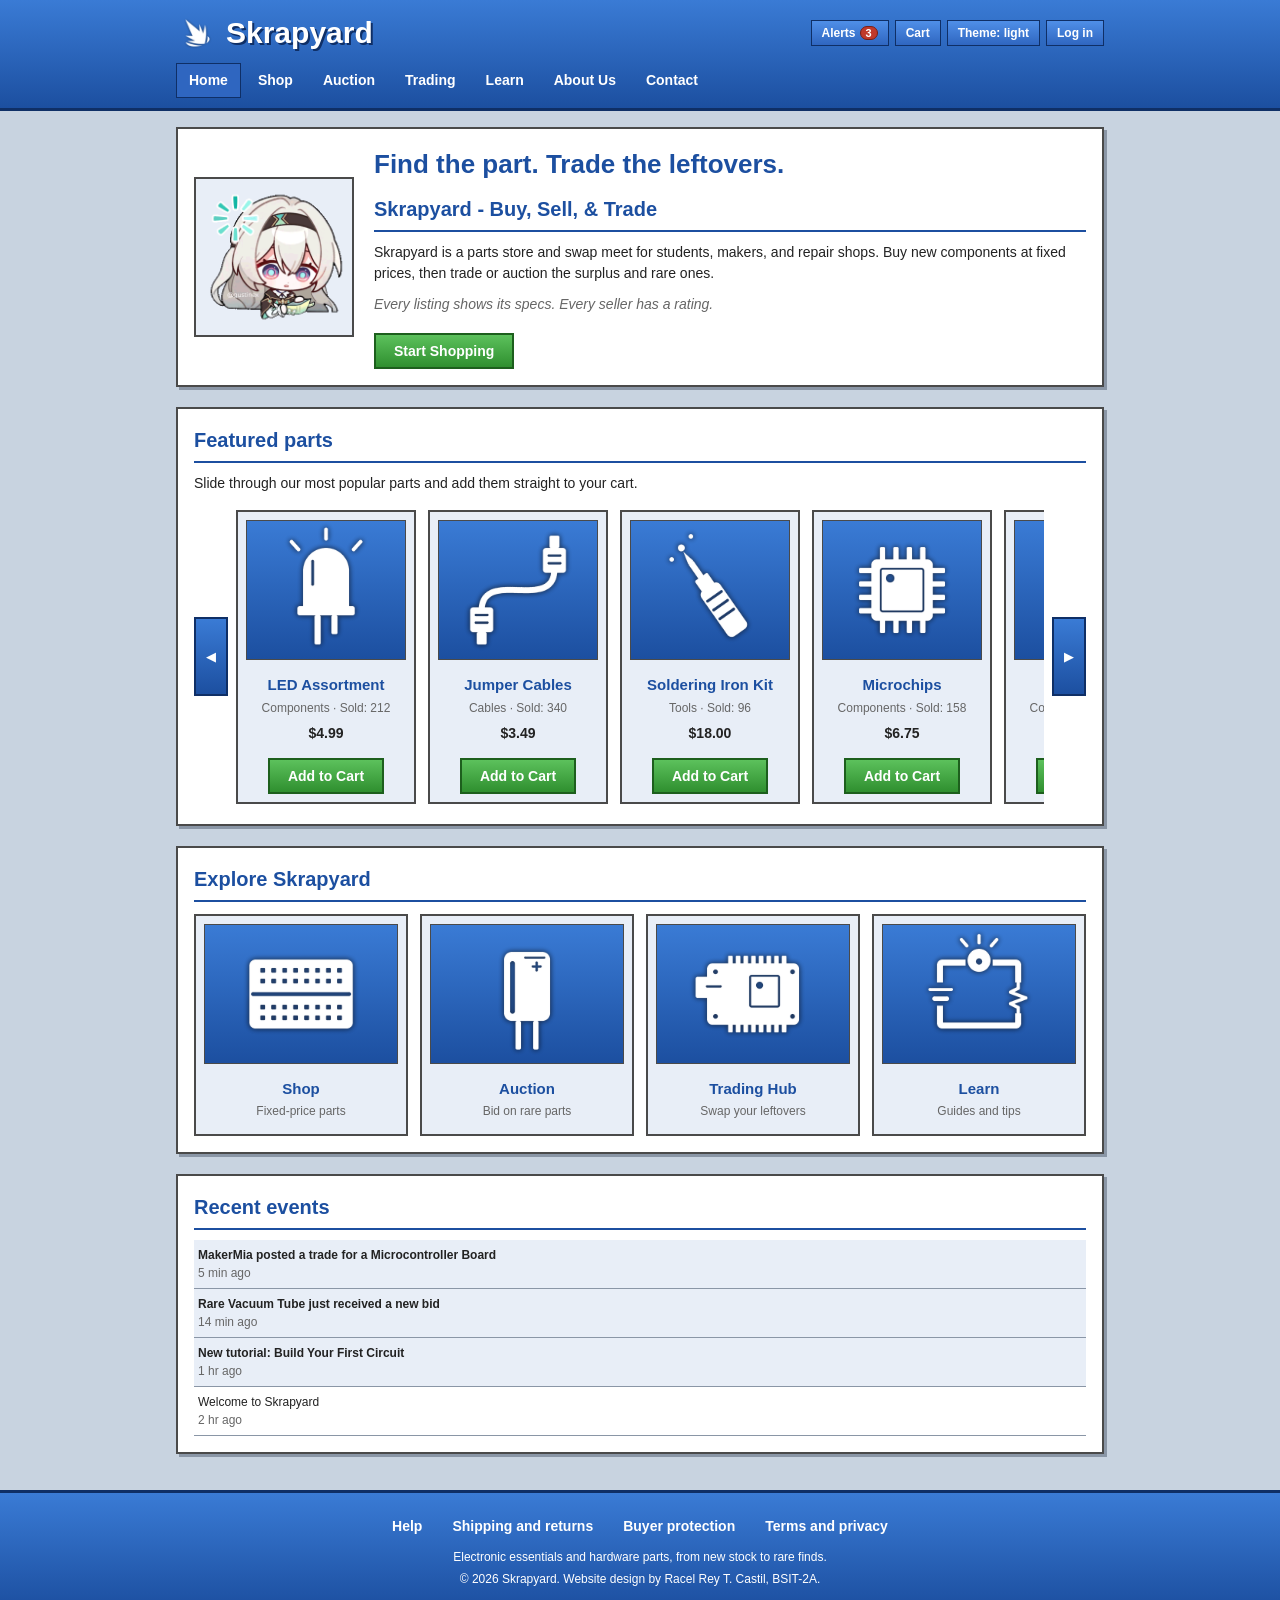
<file: index.html>
<!doctype html>
<html lang="en">
  <head>
    <meta charset="UTF-8" />
    <meta name="viewport" content="width=device-width, initial-scale=1" />
    <title>Home | Skrapyard</title>
    <link rel="icon" href="images/icon.webp" />
    <link rel="stylesheet" href="css/styles.css" />
    <script>document.documentElement.dataset.theme = localStorage.getItem('theme') || 'light';</script>
  </head>

  <body>
    <header>
      <div class="bar">
        <a class="brand" href="index.html">
          <img src="images/icon.webp" alt="Skrapyard logo" />
          <span>Skrapyard</span>
        </a>
        <div class="tools">
          <div class="bell-wrap">
            <button class="tool" id="bell" type="button">Alerts<span class="badge" id="bell-count" hidden>0</span></button>
            <div class="dropdown" id="events-box" hidden>
              <h3>Recent events</h3>
              <ul class="events" id="bell-list"></ul>
            </div>
          </div>
          <a class="tool" href="cart.html">Cart<span class="badge" id="cart-count" hidden>0</span></a>
          <button class="tool" id="theme-btn" type="button">Theme</button>
          <a class="tool" id="auth-link" href="login.html">Log in</a>
        </div>
        <nav>
          <a href="index.html" class="current">Home</a>
          <a href="shop.html">Shop</a>
          <a href="auction.html">Auction</a>
          <a href="trading.html">Trading</a>
          <a href="learn.html">Learn</a>
          <a href="about.html">About Us</a>
          <a href="contact.html">Contact</a>
        </nav>
      </div>
    </header>

    <main>
      <section class="panel hero">
        <img src="images/ffsticker2.gif" alt="Skrapyard mascot" />
        <div>
          <h1>Find the part. Trade the leftovers.</h1>
          <h2>Skrapyard - Buy, Sell, &amp; Trade</h2>
          <p>Skrapyard is a parts store and swap meet for students, makers, and repair shops. Buy new components at fixed prices, then trade or auction the surplus and rare ones.</p>
          <p class="note">Every listing shows its specs. Every seller has a rating.</p>
          <a class="button" href="shop.html">Start Shopping</a>
        </div>
      </section>

      <section class="panel">
        <h2>Featured parts</h2>
        <p>Slide through our most popular parts and add them straight to your cart.</p>
        <div class="slider">
          <button class="arrow" id="prev" type="button">&#9664;</button>
          <div class="track" id="track"></div>
          <button class="arrow" id="next" type="button">&#9654;</button>
        </div>
      </section>

      <section class="panel">
        <h2>Explore Skrapyard</h2>
        <div class="grid">
          <a class="item" href="shop.html">
            <img src="images/catalog-6.png" alt="Shop" />
            <h3>Shop</h3>
            <p class="small">Fixed-price parts</p>
          </a>
          <a class="item" href="auction.html">
            <img src="images/auction-1.png" alt="Auction" />
            <h3>Auction</h3>
            <p class="small">Bid on rare parts</p>
          </a>
          <a class="item" href="trading.html">
            <img src="images/trading-1.png" alt="Trading Hub" />
            <h3>Trading Hub</h3>
            <p class="small">Swap your leftovers</p>
          </a>
          <a class="item" href="learn.html">
            <img src="images/learn-1.png" alt="Learn" />
            <h3>Learn</h3>
            <p class="small">Guides and tips</p>
          </a>
        </div>
      </section>

      <section class="panel">
        <h2>Recent events</h2>
        <ul class="events" id="home-events"></ul>
      </section>
    </main>

    <footer>
      <nav>
        <a href="contact.html">Help</a>
        <a href="contact.html">Shipping and returns</a>
        <a href="contact.html">Buyer protection</a>
        <a href="about.html">Terms and privacy</a>
      </nav>
      <p>Electronic essentials and hardware parts, from new stock to rare finds.</p>
      <p>&copy; 2026 Skrapyard. Website design by Racel Rey T. Castil, BSIT-2A.</p>
    </footer>

    <script src="js/data.js"></script>
    <script src="js/main.js"></script>
    <script src="js/home.js"></script>
  </body>
</html>
</file>
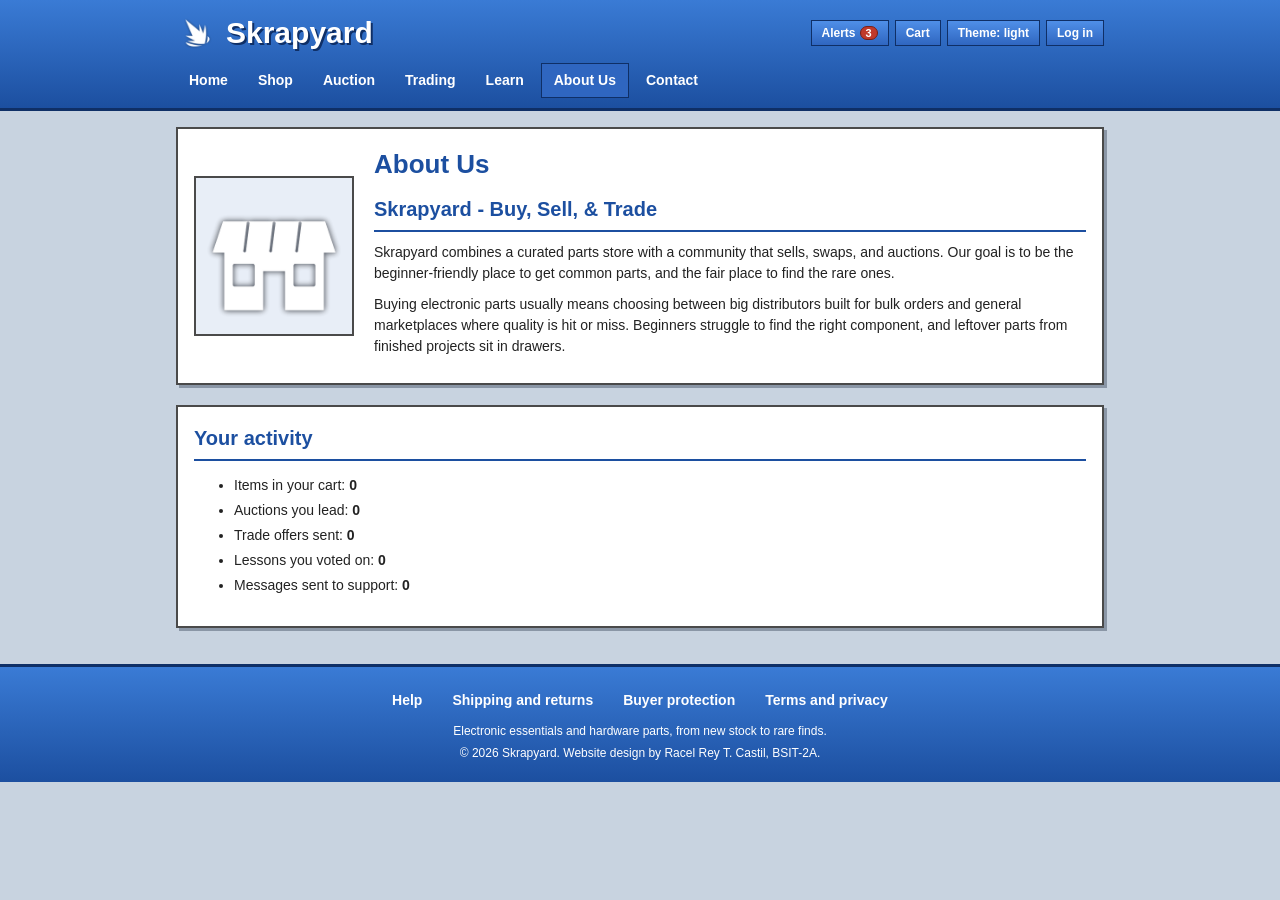
<file: about.html>
<!doctype html>
<html lang="en">
  <head>
    <meta charset="UTF-8" />
    <meta name="viewport" content="width=device-width, initial-scale=1" />
    <title>About Us | Skrapyard</title>
    <link rel="icon" href="images/icon.webp" />
    <link rel="stylesheet" href="css/styles.css" />
    <script>document.documentElement.dataset.theme = localStorage.getItem('theme') || 'light';</script>
  </head>

  <body>
    <header>
      <div class="bar">
        <a class="brand" href="index.html">
          <img src="images/icon.webp" alt="Skrapyard logo" />
          <span>Skrapyard</span>
        </a>
        <div class="tools">
          <div class="bell-wrap">
            <button class="tool" id="bell" type="button">Alerts<span class="badge" id="bell-count" hidden>0</span></button>
            <div class="dropdown" id="events-box" hidden>
              <h3>Recent events</h3>
              <ul class="events" id="bell-list"></ul>
            </div>
          </div>
          <a class="tool" href="cart.html">Cart<span class="badge" id="cart-count" hidden>0</span></a>
          <button class="tool" id="theme-btn" type="button">Theme</button>
          <a class="tool" id="auth-link" href="login.html">Log in</a>
        </div>
        <nav>
          <a href="index.html">Home</a>
          <a href="shop.html">Shop</a>
          <a href="auction.html">Auction</a>
          <a href="trading.html">Trading</a>
          <a href="learn.html">Learn</a>
          <a href="about.html" class="current">About Us</a>
          <a href="contact.html">Contact</a>
        </nav>
      </div>
    </header>

    <main>
      <section class="panel hero">
        <img src="images/about-1.png" alt="Skrapyard store" />
        <div>
          <h1>About Us</h1>
          <h2>Skrapyard - Buy, Sell, &amp; Trade</h2>
          <p>Skrapyard combines a curated parts store with a community that sells, swaps, and auctions. Our goal is to be the beginner-friendly place to get common parts, and the fair place to find the rare ones.</p>
          <p>Buying electronic parts usually means choosing between big distributors built for bulk orders and general marketplaces where quality is hit or miss. Beginners struggle to find the right component, and leftover parts from finished projects sit in drawers.</p>
        </div>
      </section>

      <section class="panel">
        <h2>Your activity</h2>
        <ul id="stats"></ul>
      </section>
    </main>

    <footer>
      <nav>
        <a href="contact.html">Help</a>
        <a href="contact.html">Shipping and returns</a>
        <a href="contact.html">Buyer protection</a>
        <a href="about.html">Terms and privacy</a>
      </nav>
      <p>Electronic essentials and hardware parts, from new stock to rare finds.</p>
      <p>&copy; 2026 Skrapyard. Website design by Racel Rey T. Castil, BSIT-2A.</p>
    </footer>

    <script src="js/data.js"></script>
    <script src="js/main.js"></script>
    <script src="js/about.js"></script>
  </body>
</html>
</file>
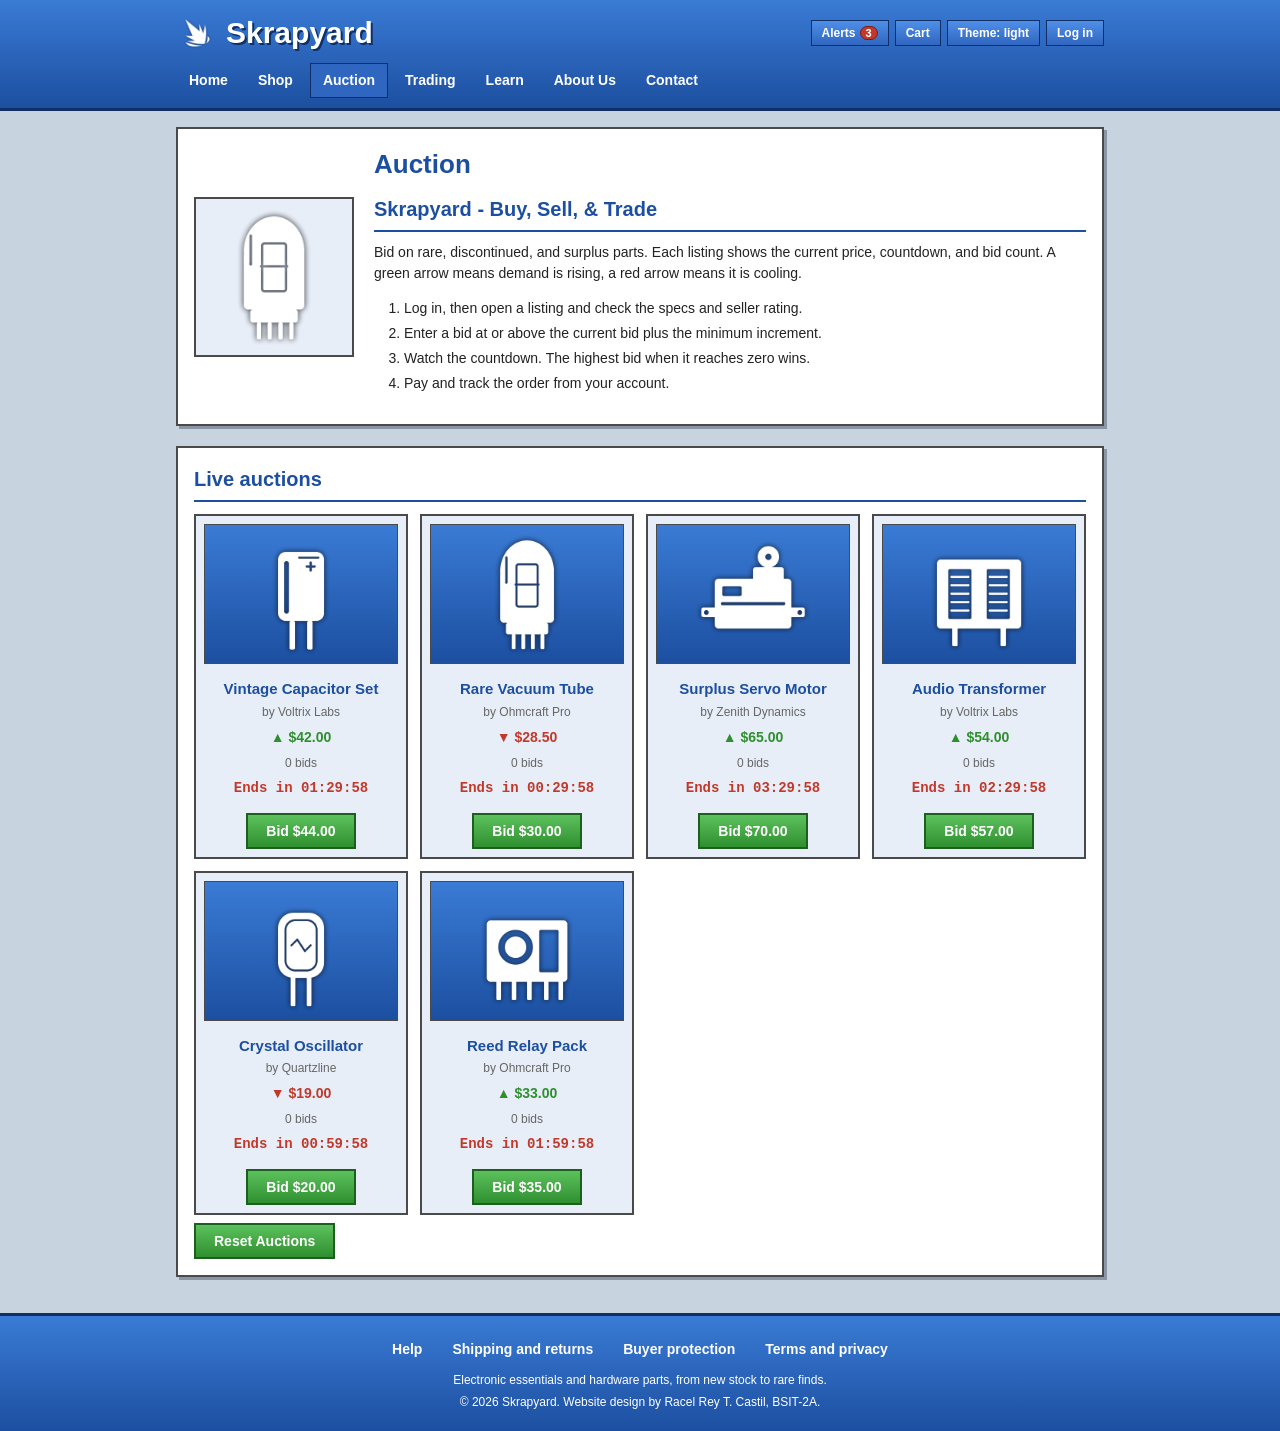
<file: auction.html>
<!doctype html>
<html lang="en">
  <head>
    <meta charset="UTF-8" />
    <meta name="viewport" content="width=device-width, initial-scale=1" />
    <title>Auction | Skrapyard</title>
    <link rel="icon" href="images/icon.webp" />
    <link rel="stylesheet" href="css/styles.css" />
    <script>document.documentElement.dataset.theme = localStorage.getItem('theme') || 'light';</script>
  </head>

  <body>
    <header>
      <div class="bar">
        <a class="brand" href="index.html">
          <img src="images/icon.webp" alt="Skrapyard logo" />
          <span>Skrapyard</span>
        </a>
        <div class="tools">
          <div class="bell-wrap">
            <button class="tool" id="bell" type="button">Alerts<span class="badge" id="bell-count" hidden>0</span></button>
            <div class="dropdown" id="events-box" hidden>
              <h3>Recent events</h3>
              <ul class="events" id="bell-list"></ul>
            </div>
          </div>
          <a class="tool" href="cart.html">Cart<span class="badge" id="cart-count" hidden>0</span></a>
          <button class="tool" id="theme-btn" type="button">Theme</button>
          <a class="tool" id="auth-link" href="login.html">Log in</a>
        </div>
        <nav>
          <a href="index.html">Home</a>
          <a href="shop.html">Shop</a>
          <a href="auction.html" class="current">Auction</a>
          <a href="trading.html">Trading</a>
          <a href="learn.html">Learn</a>
          <a href="about.html">About Us</a>
          <a href="contact.html">Contact</a>
        </nav>
      </div>
    </header>

    <main>
      <section class="panel hero">
        <img src="images/auction-2.png" alt="Vacuum tube" />
        <div>
          <h1>Auction</h1>
          <h2>Skrapyard - Buy, Sell, &amp; Trade</h2>
          <p>Bid on rare, discontinued, and surplus parts. Each listing shows the current price, countdown, and bid count. A green arrow means demand is rising, a red arrow means it is cooling.</p>
          <ol>
            <li>Log in, then open a listing and check the specs and seller rating.</li>
            <li>Enter a bid at or above the current bid plus the minimum increment.</li>
            <li>Watch the countdown. The highest bid when it reaches zero wins.</li>
            <li>Pay and track the order from your account.</li>
          </ol>
        </div>
      </section>

      <section class="panel">
        <h2>Live auctions</h2>
        <div class="grid" id="auction-grid"></div>
        <button class="button" id="reset" type="button">Reset Auctions</button>
      </section>
    </main>

    <footer>
      <nav>
        <a href="contact.html">Help</a>
        <a href="contact.html">Shipping and returns</a>
        <a href="contact.html">Buyer protection</a>
        <a href="about.html">Terms and privacy</a>
      </nav>
      <p>Electronic essentials and hardware parts, from new stock to rare finds.</p>
      <p>&copy; 2026 Skrapyard. Website design by Racel Rey T. Castil, BSIT-2A.</p>
    </footer>

    <script src="js/data.js"></script>
    <script src="js/main.js"></script>
    <script src="js/auction.js"></script>
  </body>
</html>
</file>
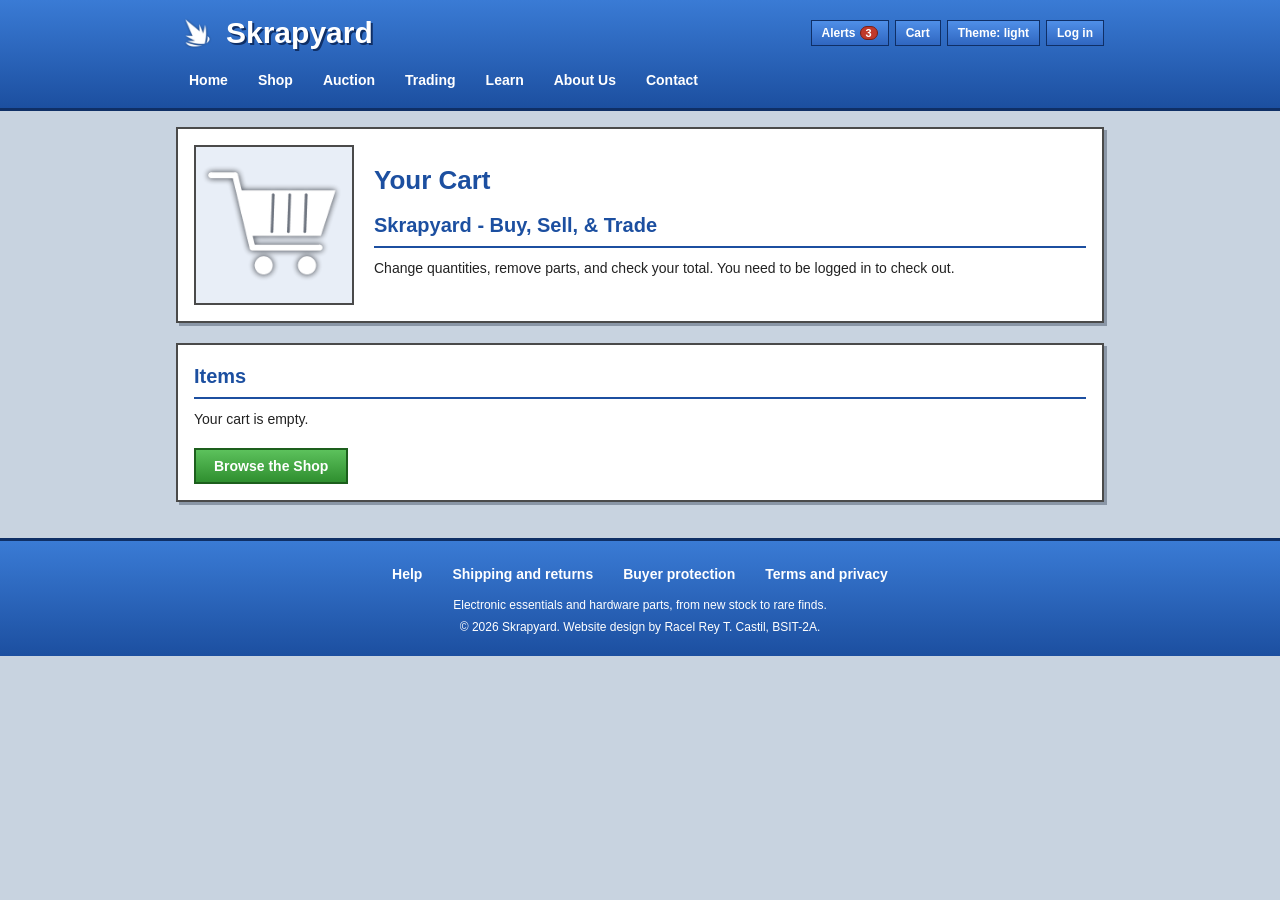
<file: cart.html>
<!doctype html>
<html lang="en">
  <head>
    <meta charset="UTF-8" />
    <meta name="viewport" content="width=device-width, initial-scale=1" />
    <title>Cart | Skrapyard</title>
    <link rel="icon" href="images/icon.webp" />
    <link rel="stylesheet" href="css/styles.css" />
    <script>document.documentElement.dataset.theme = localStorage.getItem('theme') || 'light';</script>
  </head>

  <body>
    <header>
      <div class="bar">
        <a class="brand" href="index.html">
          <img src="images/icon.webp" alt="Skrapyard logo" />
          <span>Skrapyard</span>
        </a>
        <div class="tools">
          <div class="bell-wrap">
            <button class="tool" id="bell" type="button">Alerts<span class="badge" id="bell-count" hidden>0</span></button>
            <div class="dropdown" id="events-box" hidden>
              <h3>Recent events</h3>
              <ul class="events" id="bell-list"></ul>
            </div>
          </div>
          <a class="tool" href="cart.html">Cart<span class="badge" id="cart-count" hidden>0</span></a>
          <button class="tool" id="theme-btn" type="button">Theme</button>
          <a class="tool" id="auth-link" href="login.html">Log in</a>
        </div>
        <nav>
          <a href="index.html">Home</a>
          <a href="shop.html">Shop</a>
          <a href="auction.html">Auction</a>
          <a href="trading.html">Trading</a>
          <a href="learn.html">Learn</a>
          <a href="about.html">About Us</a>
          <a href="contact.html">Contact</a>
        </nav>
      </div>
    </header>

    <main>
      <section class="panel hero">
        <img src="images/cart-1.png" alt="Shopping cart" />
        <div>
          <h1>Your Cart</h1>
          <h2>Skrapyard - Buy, Sell, &amp; Trade</h2>
          <p>Change quantities, remove parts, and check your total. You need to be logged in to check out.</p>
        </div>
      </section>

      <section class="panel" id="order-done" hidden>
        <h2>Order placed</h2>
        <p>Thank you! Your order <strong id="order-ref"></strong> for <strong id="order-total"></strong> is on its way.</p>
      </section>

      <section class="panel">
        <h2>Items</h2>
        <div id="cart-box"></div>
      </section>
    </main>

    <footer>
      <nav>
        <a href="contact.html">Help</a>
        <a href="contact.html">Shipping and returns</a>
        <a href="contact.html">Buyer protection</a>
        <a href="about.html">Terms and privacy</a>
      </nav>
      <p>Electronic essentials and hardware parts, from new stock to rare finds.</p>
      <p>&copy; 2026 Skrapyard. Website design by Racel Rey T. Castil, BSIT-2A.</p>
    </footer>

    <script src="js/data.js"></script>
    <script src="js/main.js"></script>
    <script src="js/cart.js"></script>
  </body>
</html>
</file>
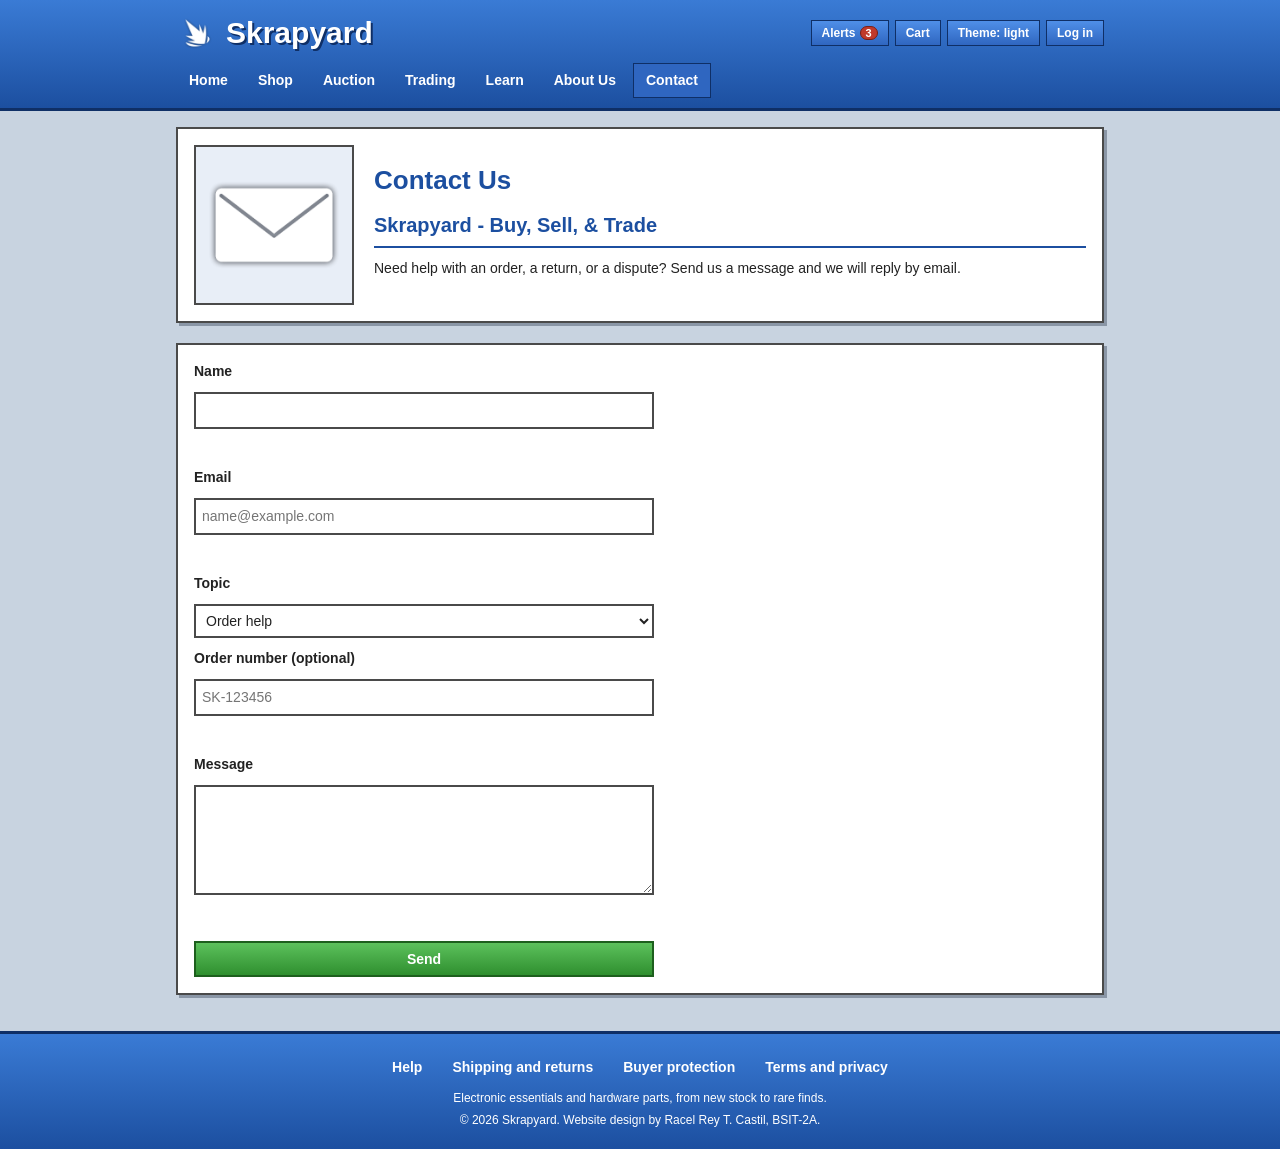
<file: contact.html>
<!doctype html>
<html lang="en">
  <head>
    <meta charset="UTF-8" />
    <meta name="viewport" content="width=device-width, initial-scale=1" />
    <title>Contact | Skrapyard</title>
    <link rel="icon" href="images/icon.webp" />
    <link rel="stylesheet" href="css/styles.css" />
    <script>document.documentElement.dataset.theme = localStorage.getItem('theme') || 'light';</script>
  </head>

  <body>
    <header>
      <div class="bar">
        <a class="brand" href="index.html">
          <img src="images/icon.webp" alt="Skrapyard logo" />
          <span>Skrapyard</span>
        </a>
        <div class="tools">
          <div class="bell-wrap">
            <button class="tool" id="bell" type="button">Alerts<span class="badge" id="bell-count" hidden>0</span></button>
            <div class="dropdown" id="events-box" hidden>
              <h3>Recent events</h3>
              <ul class="events" id="bell-list"></ul>
            </div>
          </div>
          <a class="tool" href="cart.html">Cart<span class="badge" id="cart-count" hidden>0</span></a>
          <button class="tool" id="theme-btn" type="button">Theme</button>
          <a class="tool" id="auth-link" href="login.html">Log in</a>
        </div>
        <nav>
          <a href="index.html">Home</a>
          <a href="shop.html">Shop</a>
          <a href="auction.html">Auction</a>
          <a href="trading.html">Trading</a>
          <a href="learn.html">Learn</a>
          <a href="about.html">About Us</a>
          <a href="contact.html" class="current">Contact</a>
        </nav>
      </div>
    </header>

    <main>
      <section class="panel hero">
        <img src="images/contact-1.png" alt="Envelope" />
        <div>
          <h1>Contact Us</h1>
          <h2>Skrapyard - Buy, Sell, &amp; Trade</h2>
          <p>Need help with an order, a return, or a dispute? Send us a message and we will reply by email.</p>
        </div>
      </section>

      <section class="panel" id="sent-msg" hidden>
        <h2>Message sent</h2>
        <p>Thanks! Your reference number is <strong id="sent-ref"></strong>. We will reply by email.</p>
      </section>

      <section class="panel">
        <form class="stack" id="contact-form" novalidate>
          <label for="c-name">Name</label>
          <input id="c-name" type="text" />
          <p class="error" id="c-name-err"></p>
          <label for="c-email">Email</label>
          <input id="c-email" type="email" placeholder="name@example.com" />
          <p class="error" id="c-email-err"></p>
          <label for="c-topic">Topic</label>
          <select id="c-topic">
            <option>Order help</option>
            <option>Returns</option>
            <option>Dispute with a seller</option>
            <option>Something else</option>
          </select>
          <label for="c-order">Order number (optional)</label>
          <input id="c-order" type="text" placeholder="SK-123456" />
          <p class="error" id="c-order-err"></p>
          <label for="c-message">Message</label>
          <textarea id="c-message"></textarea>
          <p class="error" id="c-message-err"></p>
          <button class="button" type="submit">Send</button>
        </form>
      </section>

      <section class="panel" id="sent-panel" hidden>
        <h2>Your recent messages</h2>
        <ul class="events" id="sent-list"></ul>
        <button class="button" id="clear-msgs" type="button">Clear History</button>
      </section>
    </main>

    <footer>
      <nav>
        <a href="contact.html">Help</a>
        <a href="contact.html">Shipping and returns</a>
        <a href="contact.html">Buyer protection</a>
        <a href="about.html">Terms and privacy</a>
      </nav>
      <p>Electronic essentials and hardware parts, from new stock to rare finds.</p>
      <p>&copy; 2026 Skrapyard. Website design by Racel Rey T. Castil, BSIT-2A.</p>
    </footer>

    <script src="js/data.js"></script>
    <script src="js/main.js"></script>
    <script src="js/contact.js"></script>
  </body>
</html>
</file>
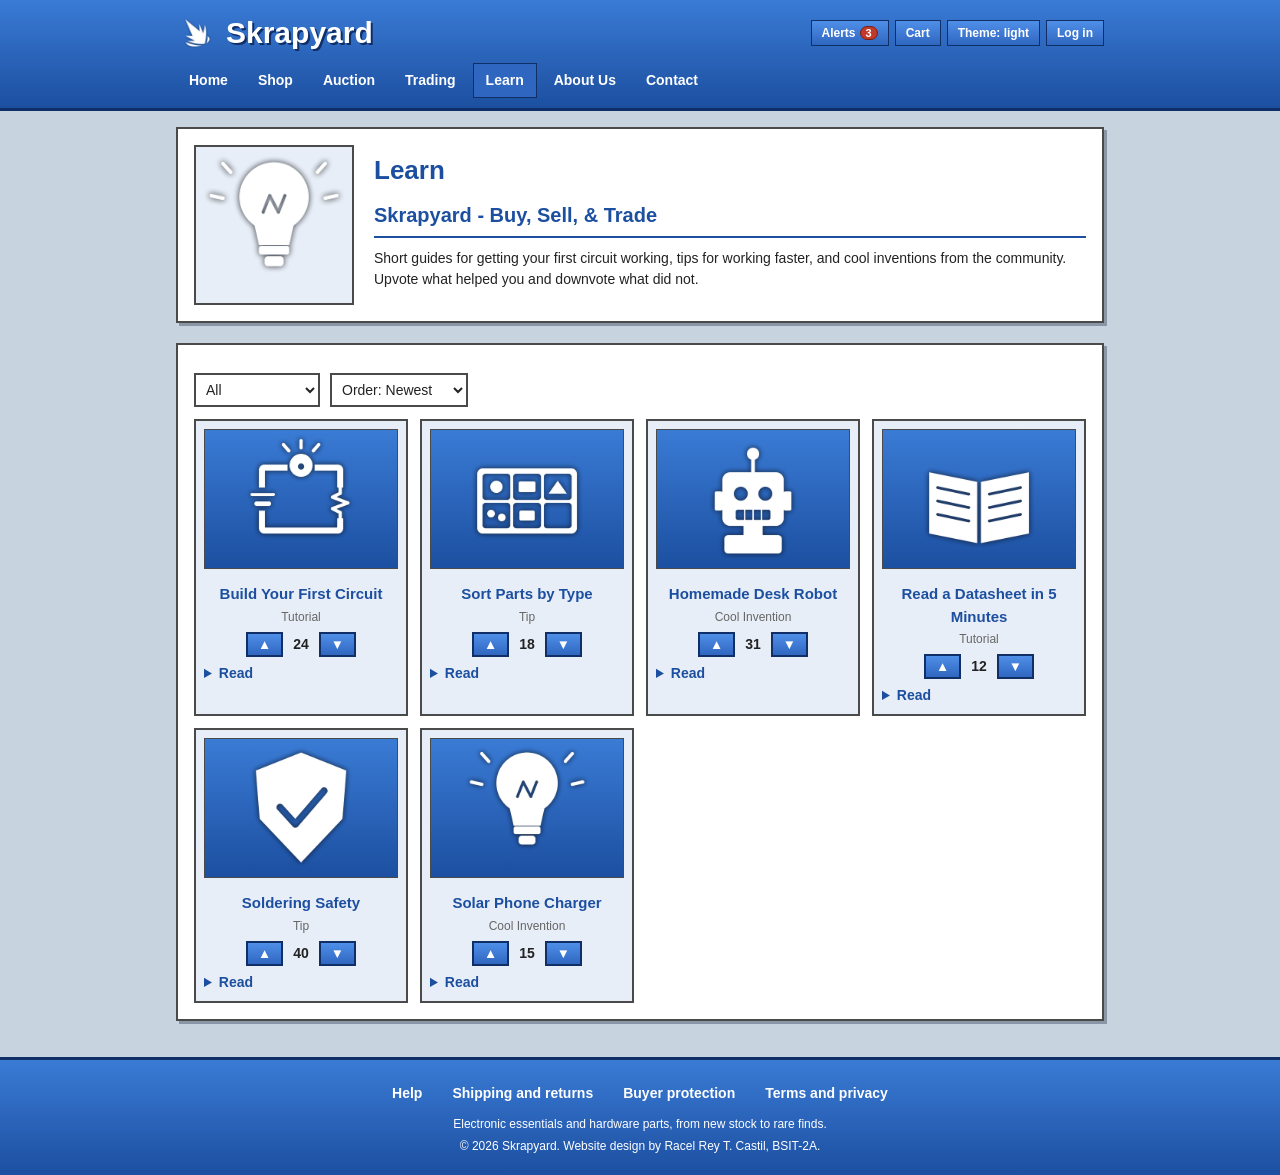
<file: learn.html>
<!doctype html>
<html lang="en">
  <head>
    <meta charset="UTF-8" />
    <meta name="viewport" content="width=device-width, initial-scale=1" />
    <title>Learn | Skrapyard</title>
    <link rel="icon" href="images/icon.webp" />
    <link rel="stylesheet" href="css/styles.css" />
    <script>document.documentElement.dataset.theme = localStorage.getItem('theme') || 'light';</script>
  </head>

  <body>
    <header>
      <div class="bar">
        <a class="brand" href="index.html">
          <img src="images/icon.webp" alt="Skrapyard logo" />
          <span>Skrapyard</span>
        </a>
        <div class="tools">
          <div class="bell-wrap">
            <button class="tool" id="bell" type="button">Alerts<span class="badge" id="bell-count" hidden>0</span></button>
            <div class="dropdown" id="events-box" hidden>
              <h3>Recent events</h3>
              <ul class="events" id="bell-list"></ul>
            </div>
          </div>
          <a class="tool" href="cart.html">Cart<span class="badge" id="cart-count" hidden>0</span></a>
          <button class="tool" id="theme-btn" type="button">Theme</button>
          <a class="tool" id="auth-link" href="login.html">Log in</a>
        </div>
        <nav>
          <a href="index.html">Home</a>
          <a href="shop.html">Shop</a>
          <a href="auction.html">Auction</a>
          <a href="trading.html">Trading</a>
          <a href="learn.html" class="current">Learn</a>
          <a href="about.html">About Us</a>
          <a href="contact.html">Contact</a>
        </nav>
      </div>
    </header>

    <main>
      <section class="panel hero">
        <img src="images/learn-6.png" alt="Light bulb" />
        <div>
          <h1>Learn</h1>
          <h2>Skrapyard - Buy, Sell, &amp; Trade</h2>
          <p>Short guides for getting your first circuit working, tips for working faster, and cool inventions from the community. Upvote what helped you and downvote what did not.</p>
        </div>
      </section>

      <section class="panel">
        <div class="filters">
          <select id="kind"></select>
          <select id="order">
            <option value="default">Order: Newest</option>
            <option value="top">Order: Top rated</option>
          </select>
        </div>
        <div class="grid" id="lesson-grid"></div>
      </section>
    </main>

    <footer>
      <nav>
        <a href="contact.html">Help</a>
        <a href="contact.html">Shipping and returns</a>
        <a href="contact.html">Buyer protection</a>
        <a href="about.html">Terms and privacy</a>
      </nav>
      <p>Electronic essentials and hardware parts, from new stock to rare finds.</p>
      <p>&copy; 2026 Skrapyard. Website design by Racel Rey T. Castil, BSIT-2A.</p>
    </footer>

    <script src="js/data.js"></script>
    <script src="js/main.js"></script>
    <script src="js/learn.js"></script>
  </body>
</html>
</file>
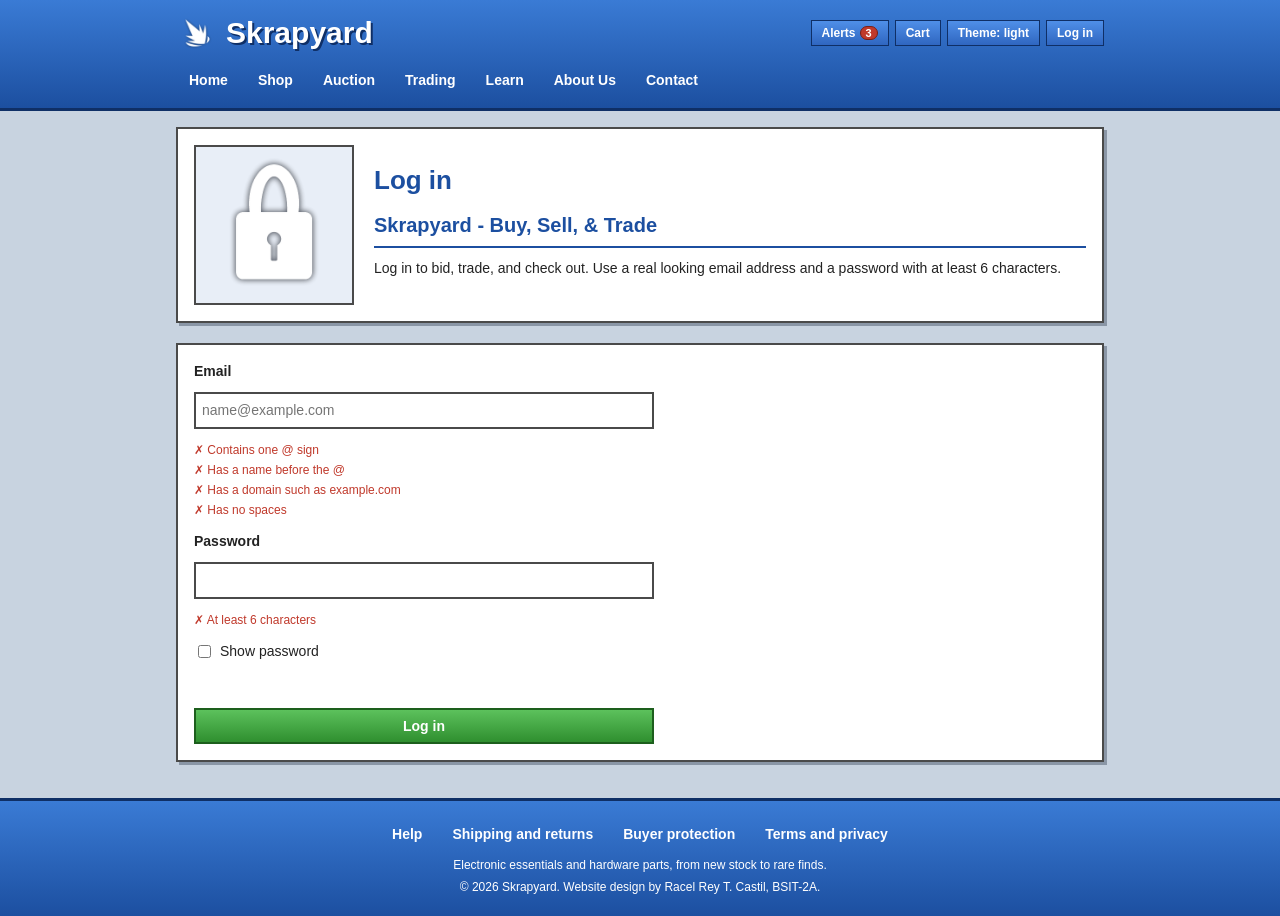
<file: login.html>
<!doctype html>
<html lang="en">
  <head>
    <meta charset="UTF-8" />
    <meta name="viewport" content="width=device-width, initial-scale=1" />
    <title>Log in | Skrapyard</title>
    <link rel="icon" href="images/icon.webp" />
    <link rel="stylesheet" href="css/styles.css" />
    <script>document.documentElement.dataset.theme = localStorage.getItem('theme') || 'light';</script>
  </head>

  <body>
    <header>
      <div class="bar">
        <a class="brand" href="index.html">
          <img src="images/icon.webp" alt="Skrapyard logo" />
          <span>Skrapyard</span>
        </a>
        <div class="tools">
          <div class="bell-wrap">
            <button class="tool" id="bell" type="button">Alerts<span class="badge" id="bell-count" hidden>0</span></button>
            <div class="dropdown" id="events-box" hidden>
              <h3>Recent events</h3>
              <ul class="events" id="bell-list"></ul>
            </div>
          </div>
          <a class="tool" href="cart.html">Cart<span class="badge" id="cart-count" hidden>0</span></a>
          <button class="tool" id="theme-btn" type="button">Theme</button>
          <a class="tool" id="auth-link" href="login.html">Log in</a>
        </div>
        <nav>
          <a href="index.html">Home</a>
          <a href="shop.html">Shop</a>
          <a href="auction.html">Auction</a>
          <a href="trading.html">Trading</a>
          <a href="learn.html">Learn</a>
          <a href="about.html">About Us</a>
          <a href="contact.html">Contact</a>
        </nav>
      </div>
    </header>

    <main>
      <section class="panel hero">
        <img src="images/login-1.png" alt="Lock" />
        <div>
          <h1>Log in</h1>
          <h2>Skrapyard - Buy, Sell, &amp; Trade</h2>
          <p>Log in to bid, trade, and check out. Use a real looking email address and a password with at least 6 characters.</p>
        </div>
      </section>

      <section class="panel">
        <form class="stack" id="login-form" novalidate>
          <label for="email">Email</label>
          <input id="email" type="email" autocomplete="email" placeholder="name@example.com" />
          <ul class="rules" id="email-rules"></ul>
          <label for="password">Password</label>
          <input id="password" type="password" autocomplete="current-password" />
          <ul class="rules" id="pass-rules"></ul>
          <label class="check"><input id="show-pass" type="checkbox" /> Show password</label>
          <p class="error" id="login-err"></p>
          <button class="button" type="submit">Log in</button>
        </form>
        <div id="logged-in" hidden>
          <p>You are logged in as <strong id="who"></strong>.</p>
          <button class="button" id="logout-btn" type="button">Log out</button>
        </div>
      </section>
    </main>

    <footer>
      <nav>
        <a href="contact.html">Help</a>
        <a href="contact.html">Shipping and returns</a>
        <a href="contact.html">Buyer protection</a>
        <a href="about.html">Terms and privacy</a>
      </nav>
      <p>Electronic essentials and hardware parts, from new stock to rare finds.</p>
      <p>&copy; 2026 Skrapyard. Website design by Racel Rey T. Castil, BSIT-2A.</p>
    </footer>

    <script src="js/data.js"></script>
    <script src="js/main.js"></script>
    <script src="js/login.js"></script>
  </body>
</html>
</file>
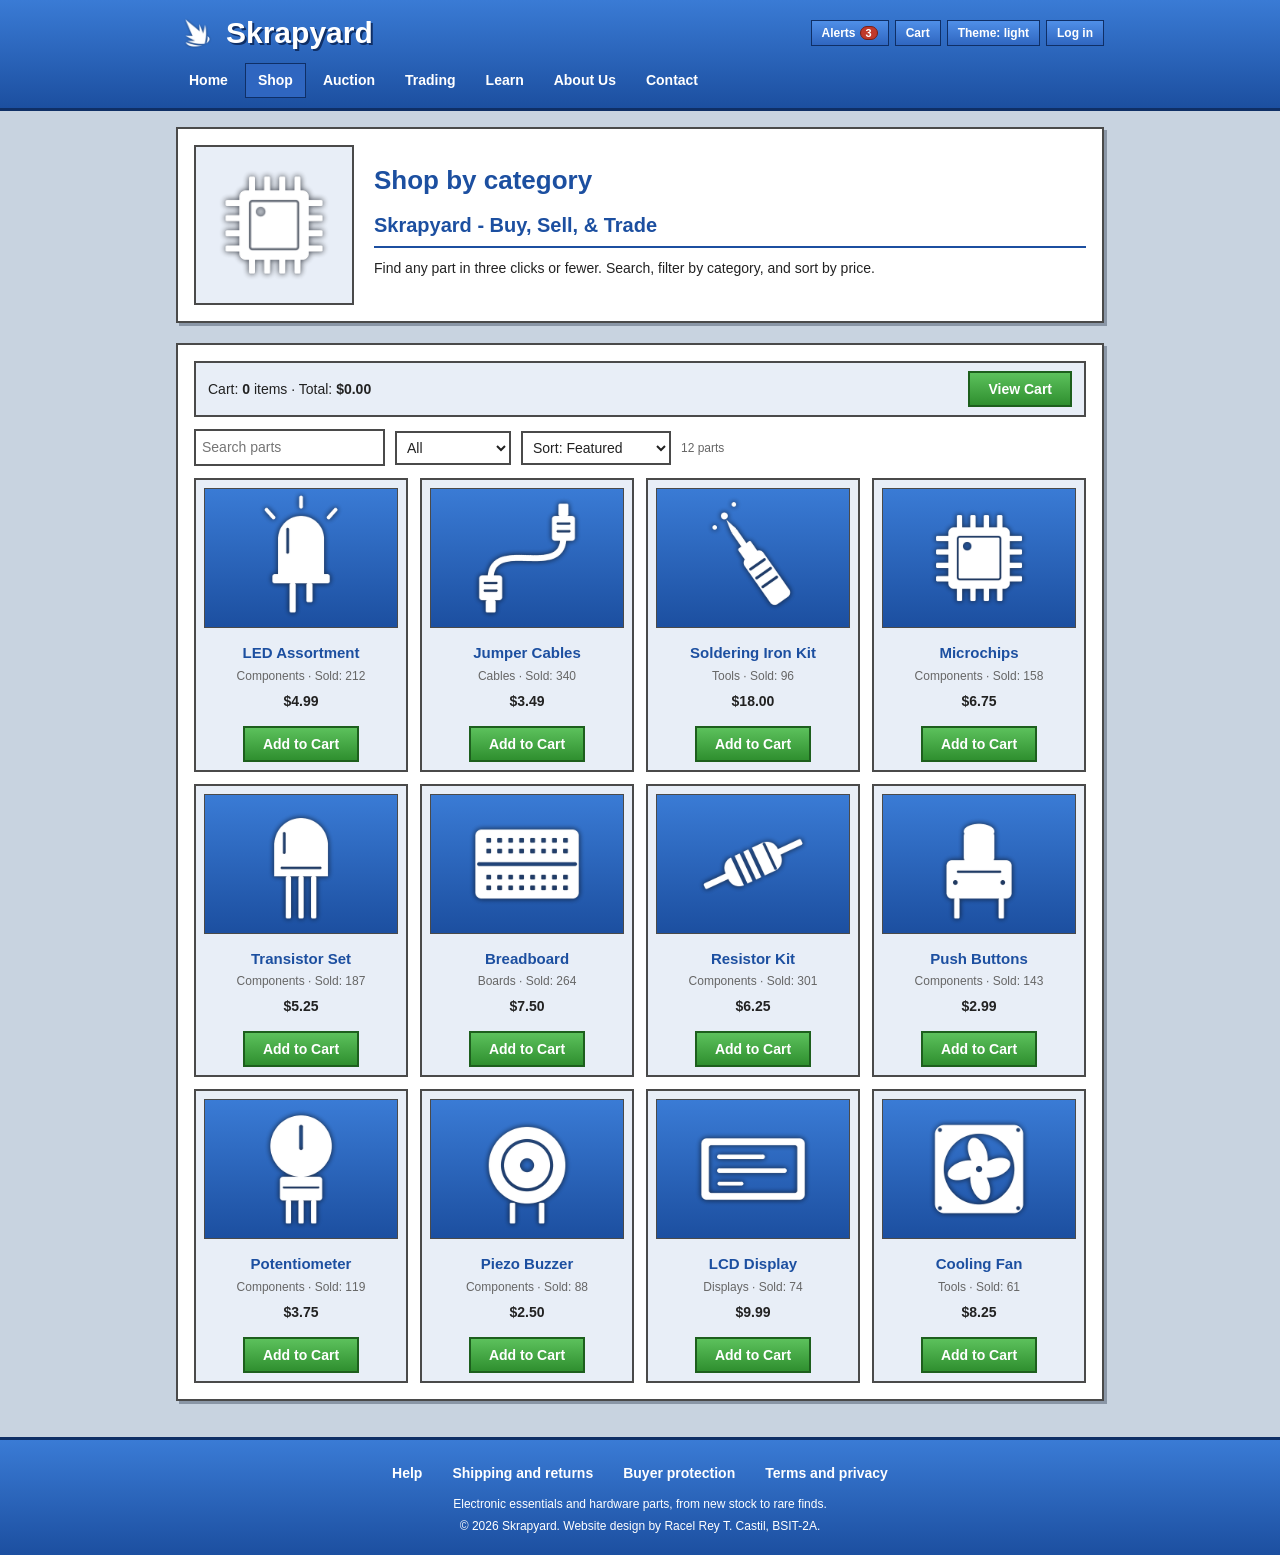
<file: shop.html>
<!doctype html>
<html lang="en">
  <head>
    <meta charset="UTF-8" />
    <meta name="viewport" content="width=device-width, initial-scale=1" />
    <title>Shop | Skrapyard</title>
    <link rel="icon" href="images/icon.webp" />
    <link rel="stylesheet" href="css/styles.css" />
    <script>document.documentElement.dataset.theme = localStorage.getItem('theme') || 'light';</script>
  </head>

  <body>
    <header>
      <div class="bar">
        <a class="brand" href="index.html">
          <img src="images/icon.webp" alt="Skrapyard logo" />
          <span>Skrapyard</span>
        </a>
        <div class="tools">
          <div class="bell-wrap">
            <button class="tool" id="bell" type="button">Alerts<span class="badge" id="bell-count" hidden>0</span></button>
            <div class="dropdown" id="events-box" hidden>
              <h3>Recent events</h3>
              <ul class="events" id="bell-list"></ul>
            </div>
          </div>
          <a class="tool" href="cart.html">Cart<span class="badge" id="cart-count" hidden>0</span></a>
          <button class="tool" id="theme-btn" type="button">Theme</button>
          <a class="tool" id="auth-link" href="login.html">Log in</a>
        </div>
        <nav>
          <a href="index.html">Home</a>
          <a href="shop.html" class="current">Shop</a>
          <a href="auction.html">Auction</a>
          <a href="trading.html">Trading</a>
          <a href="learn.html">Learn</a>
          <a href="about.html">About Us</a>
          <a href="contact.html">Contact</a>
        </nav>
      </div>
    </header>

    <main>
      <section class="panel hero">
        <img src="images/catalog-4.png" alt="Microchip" />
        <div>
          <h1>Shop by category</h1>
          <h2>Skrapyard - Buy, Sell, &amp; Trade</h2>
          <p>Find any part in three clicks or fewer. Search, filter by category, and sort by price.</p>
        </div>
      </section>

      <section class="panel">
        <div class="cartbar">
          <span>Cart: <strong id="cart-items">0</strong> items &middot; Total: <strong id="cart-sum">$0.00</strong></span>
          <a class="button" href="cart.html">View Cart</a>
        </div>
        <div class="filters">
          <input id="search" type="search" placeholder="Search parts" />
          <select id="category"></select>
          <select id="sort">
            <option value="default">Sort: Featured</option>
            <option value="low">Price: Low to High</option>
            <option value="high">Price: High to Low</option>
            <option value="name">Name: A to Z</option>
          </select>
          <span class="small" id="result-count"></span>
        </div>
        <div class="grid" id="product-grid"></div>
      </section>
    </main>

    <footer>
      <nav>
        <a href="contact.html">Help</a>
        <a href="contact.html">Shipping and returns</a>
        <a href="contact.html">Buyer protection</a>
        <a href="about.html">Terms and privacy</a>
      </nav>
      <p>Electronic essentials and hardware parts, from new stock to rare finds.</p>
      <p>&copy; 2026 Skrapyard. Website design by Racel Rey T. Castil, BSIT-2A.</p>
    </footer>

    <script src="js/data.js"></script>
    <script src="js/main.js"></script>
    <script src="js/shop.js"></script>
  </body>
</html>
</file>
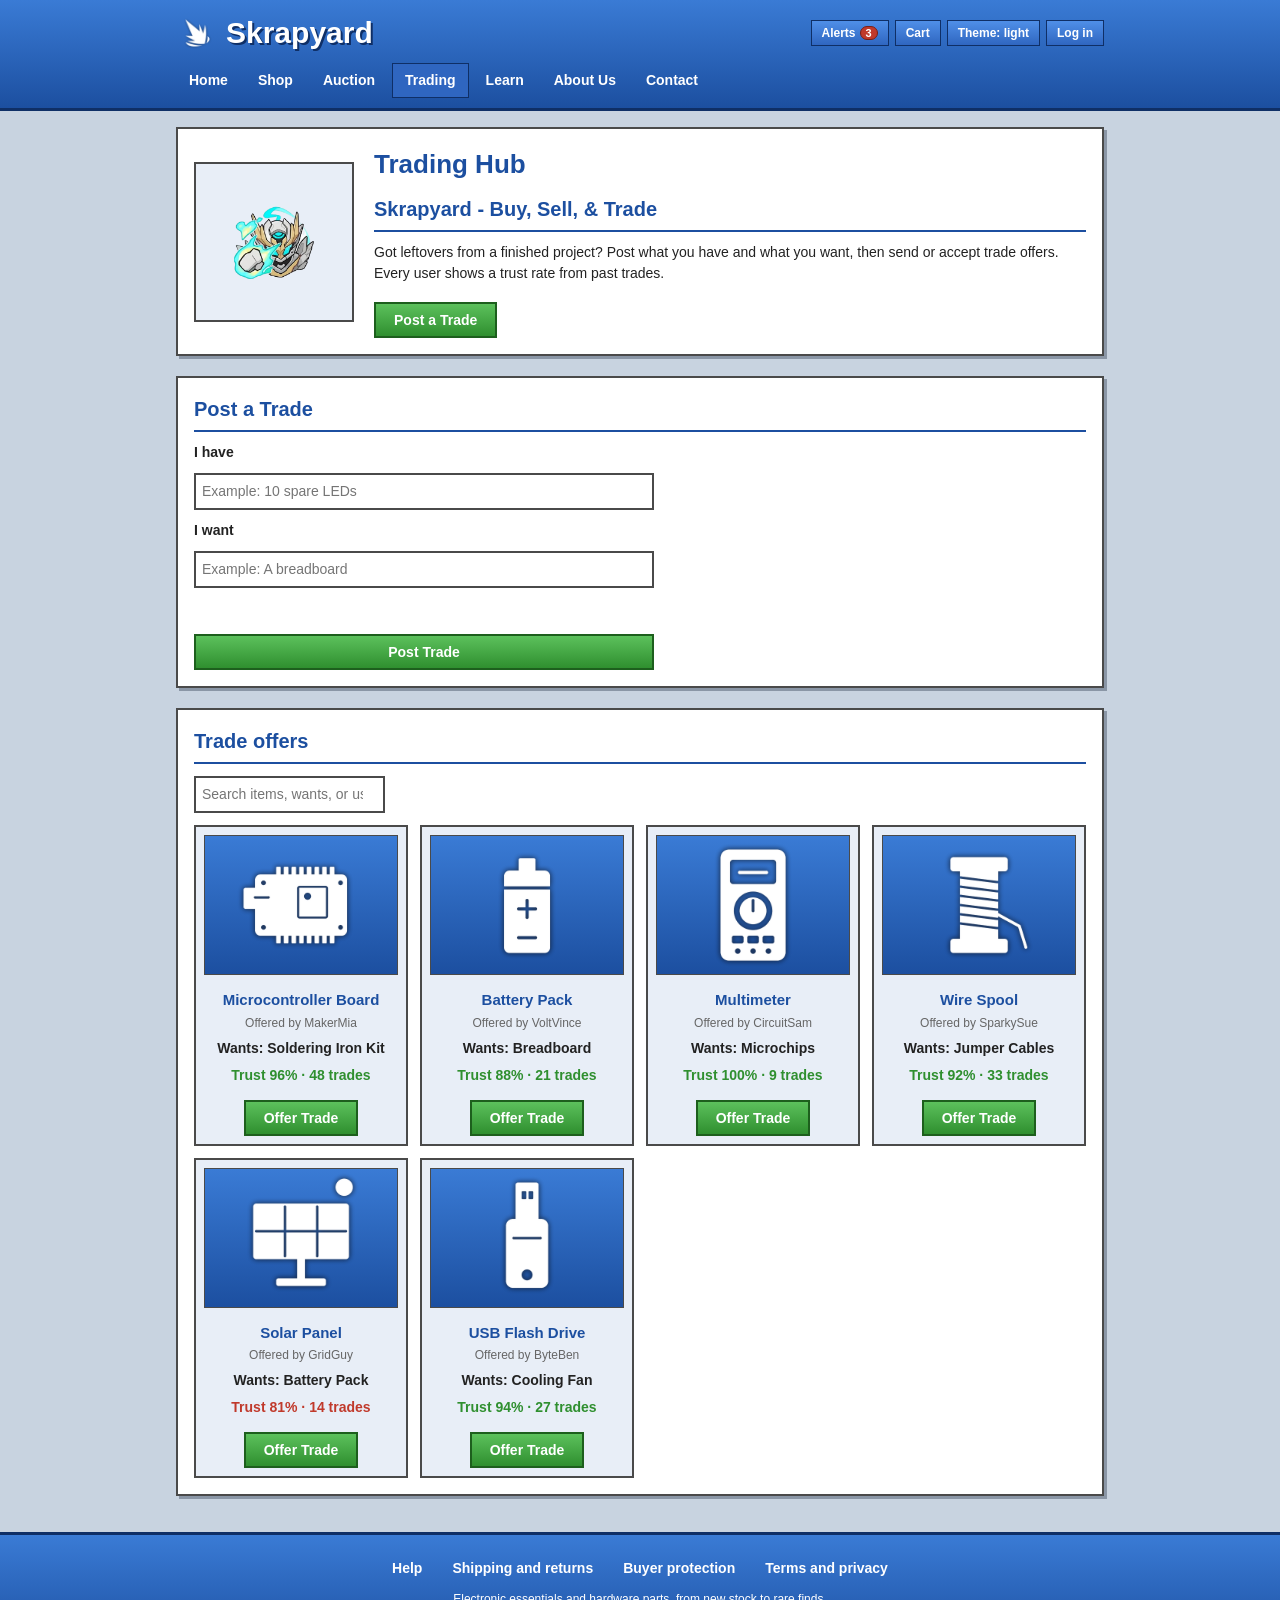
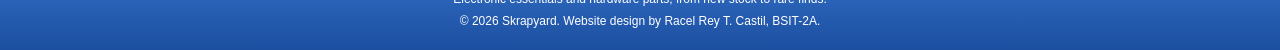
<file: trading.html>
<!doctype html>
<html lang="en">
  <head>
    <meta charset="UTF-8" />
    <meta name="viewport" content="width=device-width, initial-scale=1" />
    <title>Trading Hub | Skrapyard</title>
    <link rel="icon" href="images/icon.webp" />
    <link rel="stylesheet" href="css/styles.css" />
    <script>document.documentElement.dataset.theme = localStorage.getItem('theme') || 'light';</script>
  </head>

  <body>
    <header>
      <div class="bar">
        <a class="brand" href="index.html">
          <img src="images/icon.webp" alt="Skrapyard logo" />
          <span>Skrapyard</span>
        </a>
        <div class="tools">
          <div class="bell-wrap">
            <button class="tool" id="bell" type="button">Alerts<span class="badge" id="bell-count" hidden>0</span></button>
            <div class="dropdown" id="events-box" hidden>
              <h3>Recent events</h3>
              <ul class="events" id="bell-list"></ul>
            </div>
          </div>
          <a class="tool" href="cart.html">Cart<span class="badge" id="cart-count" hidden>0</span></a>
          <button class="tool" id="theme-btn" type="button">Theme</button>
          <a class="tool" id="auth-link" href="login.html">Log in</a>
        </div>
        <nav>
          <a href="index.html">Home</a>
          <a href="shop.html">Shop</a>
          <a href="auction.html">Auction</a>
          <a href="trading.html" class="current">Trading</a>
          <a href="learn.html">Learn</a>
          <a href="about.html">About Us</a>
          <a href="contact.html">Contact</a>
        </nav>
      </div>
    </header>

    <main>
      <section class="panel hero">
        <img src="images/ffsticker3.png" alt="Trading hub mascot" />
        <div>
          <h1>Trading Hub</h1>
          <h2>Skrapyard - Buy, Sell, &amp; Trade</h2>
          <p>Got leftovers from a finished project? Post what you have and what you want, then send or accept trade offers. Every user shows a trust rate from past trades.</p>
          <a class="button" href="#post">Post a Trade</a>
        </div>
      </section>

      <section class="panel" id="post">
        <h2>Post a Trade</h2>
        <form class="stack" id="post-form" novalidate>
          <label for="post-have">I have</label>
          <input id="post-have" type="text" maxlength="40" placeholder="Example: 10 spare LEDs" />
          <label for="post-want">I want</label>
          <input id="post-want" type="text" maxlength="40" placeholder="Example: A breadboard" />
          <p class="error" id="post-err"></p>
          <button class="button" type="submit">Post Trade</button>
        </form>
      </section>

      <section class="panel">
        <h2>Trade offers</h2>
        <div class="filters">
          <input id="trade-search" type="search" placeholder="Search items, wants, or users" />
        </div>
        <div class="grid" id="trade-grid"></div>
      </section>
    </main>

    <footer>
      <nav>
        <a href="contact.html">Help</a>
        <a href="contact.html">Shipping and returns</a>
        <a href="contact.html">Buyer protection</a>
        <a href="about.html">Terms and privacy</a>
      </nav>
      <p>Electronic essentials and hardware parts, from new stock to rare finds.</p>
      <p>&copy; 2026 Skrapyard. Website design by Racel Rey T. Castil, BSIT-2A.</p>
    </footer>

    <script src="js/data.js"></script>
    <script src="js/main.js"></script>
    <script src="js/trading.js"></script>
  </body>
</html>
</file>
<file: css/styles.css>
:root {
  --page: #c8d3e0;
  --panel: #ffffff;
  --text: #222222;
  --card: #e8eef7;
  --line: #4a4a4a;
  --head: #1c4fa0;
  --shadow: #8a96a6;
  --muted: #666666;
  --field: #ffffff;
  --good: #2f8f2f;
  --bad: #c0392b;
}

:root[data-theme=dark] {
  --page: #0e1726;
  --panel: #16233a;
  --text: #e6edf7;
  --card: #1d2f4d;
  --line: #6f8fc4;
  --head: #7db4ff;
  --shadow: #070c15;
  --muted: #a9b9d3;
  --field: #0e1726;
  --good: #6fdc6f;
  --bad: #ff7b6b;
}

:root[data-theme=sand] {
  --page: #e4d8bd;
  --panel: #fffaf0;
  --text: #2b2417;
  --card: #f3e8cf;
  --line: #5a4a2a;
  --head: #1c4fa0;
  --shadow: #b3a27c;
  --muted: #6b5d3f;
  --field: #ffffff;
  --good: #2f8f2f;
  --bad: #b3261e;
}

* {
  box-sizing: border-box;
}

[hidden] {
  display: none !important;
}

html {
  scroll-behavior: smooth;
}

body {
  margin: 0;
  color: var(--text);
  background: var(--page);
  font-family: Verdana, Arial, sans-serif;
  font-size: 14px;
  line-height: 1.5;
}

/*top border*/
header {
  position: sticky;
  top: 0;
  z-index: 1000;
  background: linear-gradient(#3a7bd5, #1c4fa0);
  border-bottom: 3px solid #0f2f66;
}

.bar {
  display: flex;
  flex-wrap: wrap;
  align-items: center;
  justify-content: space-between;
  gap: 8px 24px;
  max-width: 960px;
  margin: 0 auto;
  padding: 10px 16px;
}

/*skrapyard name design*/
.brand {
  display: flex;
  align-items: center;
  gap: 10px;
  color: #ffffff;
  font-size: 30px;
  font-weight: bold;
  text-decoration: none;
  text-shadow: 2px 2px 0 #0f2f66;
}

.brand img {
  width: 40px;
  height: 40px;
  object-fit: contain;
}

.tools {
  display: flex;
  flex-wrap: wrap;
  align-items: center;
  gap: 6px;
}

.tool {
  padding: 5px 10px;
  color: #ffffff;
  background: linear-gradient(#4f8fe8, #2f66c0);
  border: 1px solid #0f2f66;
  font: bold 12px Verdana, Arial, sans-serif;
  text-decoration: none;
  cursor: pointer;
}

.tool:hover {
  background: linear-gradient(#6aa3f0, #3b78d8);
}

.badge {
  display: inline-block;
  min-width: 18px;
  margin-left: 4px;
  padding: 0 5px;
  color: #ffffff;
  background: #c0392b;
  border: 1px solid #7a1f15;
  border-radius: 9px;
  font-size: 11px;
  text-align: center;
}

.bell-wrap {
  position: relative;
}

.dropdown {
  position: absolute;
  top: 100%;
  right: 0;
  z-index: 1100;
  width: 300px;
  margin-top: 4px;
  padding: 10px;
  color: var(--text);
  background: var(--panel);
  border: 2px solid var(--line);
  box-shadow: 3px 3px 0 var(--shadow);
}

.dropdown h3 {
  margin: 0 0 6px;
}

/*navigation border*/
nav {
  display: flex;
  flex-wrap: wrap;
  gap: 4px;
}

.bar nav {
  flex: 1 1 100%;
}

/*navigation attributes*/
nav a {
  padding: 6px 12px;
  color: #ffffff;
  font-weight: bold;
  text-decoration: none;
  border: 1px solid transparent;
}

/*navigation attribute after hover*/
nav a:hover,
nav a.current {
  background: #2f66c0;
  border-color: #0f2f66;
}

/*GAAAAAAAAAAP FROM FIRST BORDER*/
main {
  max-width: 960px;
  margin: 0 auto;
  padding: 16px;
}

/*ALL BORDER COLOR*/
.panel {
  scroll-margin-top: 110px;
  margin-bottom: 20px;
  padding: 16px;
  background: var(--panel);
  border: 2px solid var(--line);
  box-shadow: 3px 3px 0 var(--shadow);
}

/*SKRAPYARD & CHILD HEAD COLOR*/
h1,
h2,
h3 {
  margin: 0 0 10px;
  color: var(--head);
}

h1 {
  font-size: 26px;
}

/*THE UNDERLINE FROM THE CHILD HEAD*/
h2 {
  padding-bottom: 6px;
  font-size: 20px;
  border-bottom: 2px solid var(--head);
}

h3 {
  margin-bottom: 4px;
  font-size: 15px;
}

p {
  margin: 10px 0;
}

/*you know what it is*/
.note {
  color: var(--muted);
  font-style: italic;
}

/*AUCTION NUMBERING LIST*/
ol {
  padding-left: 30px;
}

/*AUCTION NUMBERING LIST*/
li {
  margin: 4px 0;
}

/*TRADING HUB*/
.hero {
  display: flex;
  flex-wrap: wrap;
  align-items: center;
  gap: 20px;
}

/*SAM SYMBOL*/
.hero > img {
  width: 160px;
  height: 160px;
  object-fit: contain;
  background: var(--card);
  border: 2px solid var(--line);
}

/*MARGIN TRADING HUB BORDER*/
.hero > div {
  flex: 1 1 300px;
}

/*POST A TRADE & SEND BUTTON*/
.button {
  display: inline-block;
  margin-top: 8px;
  padding: 8px 18px;
  color: #fff;
  background: linear-gradient(#5cc15c, #2f8f2f);
  border: 2px solid #1d5f1d;
  font: bold 14px Verdana, Arial, sans-serif;
  text-decoration: none;
  cursor: pointer;
}

/*POST A TRADE AFTER POINTER*/
.button:hover {
  background: linear-gradient(#6fd36f, #3aa03a);
}

.button:disabled {
  color: #e8e8e8;
  background: #8d97a6;
  border-color: #5f6877;
  cursor: not-allowed;
}

.mini {
  min-width: 28px;
  padding: 3px 8px;
  color: #ffffff;
  background: linear-gradient(#4f8fe8, #2f66c0);
  border: 2px solid #0f2f66;
  font: bold 12px Verdana, Arial, sans-serif;
  cursor: pointer;
}

.mini:hover {
  background: linear-gradient(#6aa3f0, #3b78d8);
}

form {
  display: flex;
  flex-wrap: wrap;
  align-items: center;
  gap: 10px;
}

.stack {
  flex-direction: column;
  align-items: stretch;
  max-width: 460px;
}

label {
  font-weight: bold;
}

input,
select,
textarea {
  padding: 6px;
  color: var(--text);
  background: var(--field);
  border: 2px solid var(--line);
  font: inherit;
}

input[type=checkbox] {
  width: auto;
}

textarea {
  width: 100%;
  min-height: 110px;
  resize: vertical;
}

.error {
  min-height: 18px;
  margin: 0;
  color: var(--bad);
  font-size: 12px;
}

.rules {
  margin: 0;
  padding: 0;
  list-style: none;
  font-size: 12px;
}

.rules li {
  margin: 2px 0;
  color: var(--bad);
}

.rules li::before {
  content: "\2717  ";
}

.rules li.ok {
  color: var(--good);
}

.rules li.ok::before {
  content: "\2713  ";
}

.check {
  display: flex;
  align-items: center;
  gap: 6px;
  font-weight: normal;
}

/*Feet yo*/
footer {
  padding: 16px;
  color: #fff;
  text-align: center;
  background: linear-gradient(#3a7bd5, #1c4fa0);
  border-top: 3px solid #0f2f66;
}

footer nav {
  justify-content: center;
}

footer p {
  margin: 4px 0;
  font-size: 12px;
}

.slider {
  display: flex;
  align-items: center;
  gap: 8px;
  margin-top: 12px;
}

.track {
  display: flex;
  flex: 1;
  gap: 12px;
  padding: 4px;
  overflow-x: auto;
  scroll-behavior: smooth;
  scroll-snap-type: x mandatory;
}

.item {
  flex: 0 0 180px;
  padding: 8px;
  text-align: center;
  background: var(--card);
  border: 2px solid var(--line);
  scroll-snap-align: start;
}

.item img {
  width: 100%;
  height: 140px;
  object-fit: contain;
  background: linear-gradient(#3a7bd5, #1c4fa0);
  border: 1px solid var(--line);
}

.item h3 {
  margin: 8px 0 2px;
}

.item p {
  margin: 2px 0 6px;
  font-weight: bold;
}

.arrow {
  padding: 30px 10px;
  color: #fff;
  background: linear-gradient(#3a7bd5, #1c4fa0);
  border: 2px solid #0f2f66;
  cursor: pointer;
}

.arrow:hover {
  background: linear-gradient(#4f8fe8, #2f66c0);
}

.grid {
  display: grid;
  grid-template-columns: repeat(auto-fit, minmax(200px, 1fr));
  gap: 12px;
  margin-top: 12px;
}

.hero > .grid {
  flex: 1 1 100%;
}

a.item {
  display: block;
  color: inherit;
  text-decoration: none;
}

a.item:hover {
  border-color: var(--head);
}

.small,
.item .small {
  color: var(--muted);
  font-size: 12px;
  font-weight: normal;
}

.up {
  color: var(--good);
}

.down {
  color: var(--bad);
}

.timer {
  color: var(--bad);
  font-family: Courier New, monospace;
}

.cartbar {
  display: flex;
  flex-wrap: wrap;
  align-items: center;
  justify-content: space-between;
  gap: 8px;
  padding: 8px 12px;
  background: var(--card);
  border: 2px solid var(--line);
}

.cartbar .button {
  margin-top: 0;
}

.filters {
  display: flex;
  flex-wrap: wrap;
  align-items: center;
  gap: 10px;
  margin: 12px 0;
}

.events {
  margin: 0;
  padding: 0;
  list-style: none;
}

.events li {
  margin: 0;
  padding: 6px 4px;
  border-bottom: 1px solid var(--shadow);
  font-size: 12px;
}

.events li.unread {
  font-weight: bold;
  background: var(--card);
}

.events .small {
  display: block;
}

.cart-row {
  display: grid;
  grid-template-columns: 64px 1fr auto auto auto;
  gap: 10px;
  align-items: center;
  padding: 8px 0;
  border-bottom: 1px solid var(--shadow);
}

.cart-row img {
  width: 64px;
  height: 64px;
  object-fit: contain;
  background: linear-gradient(#3a7bd5, #1c4fa0);
  border: 1px solid var(--line);
}

.cart-row p {
  margin: 0;
}

.qty {
  display: flex;
  align-items: center;
  gap: 8px;
}

.totals {
  max-width: 300px;
  margin: 12px 0 0 auto;
}

.totals p {
  display: flex;
  justify-content: space-between;
  margin: 4px 0;
}

.totals .grand {
  padding-top: 6px;
  border-top: 2px solid var(--head);
  font-size: 16px;
  font-weight: bold;
}

.votes {
  display: flex;
  align-items: center;
  justify-content: center;
  gap: 10px;
  margin: 6px 0;
}

.vote {
  padding: 3px 10px;
  color: #ffffff;
  background: linear-gradient(#4f8fe8, #2f66c0);
  border: 2px solid #0f2f66;
  cursor: pointer;
}

.vote.on {
  background: linear-gradient(#5cc15c, #2f8f2f);
  border-color: #1d5f1d;
}

.vote.dn.on {
  background: linear-gradient(#e0665a, #b02a1c);
  border-color: #7a1f15;
}

details {
  margin-top: 6px;
  text-align: left;
}

summary {
  color: var(--head);
  font-weight: bold;
  cursor: pointer;
}

#toast {
  position: fixed;
  right: 16px;
  bottom: 16px;
  z-index: 2000;
  max-width: 300px;
  padding: 10px 14px;
  color: #ffffff;
  background: #1c4fa0;
  border: 2px solid #0f2f66;
  box-shadow: 3px 3px 0 rgba(0, 0, 0, 0.35);
  opacity: 0;
  transform: translateY(10px);
  transition: opacity 160ms ease, transform 160ms ease;
  pointer-events: none;
}

#toast.show {
  opacity: 1;
  transform: none;
}

@media (max-width: 640px) {
  .cart-row {
    grid-template-columns: 64px 1fr;
  }

  .dropdown {
    width: 260px;
  }
}
</file>
